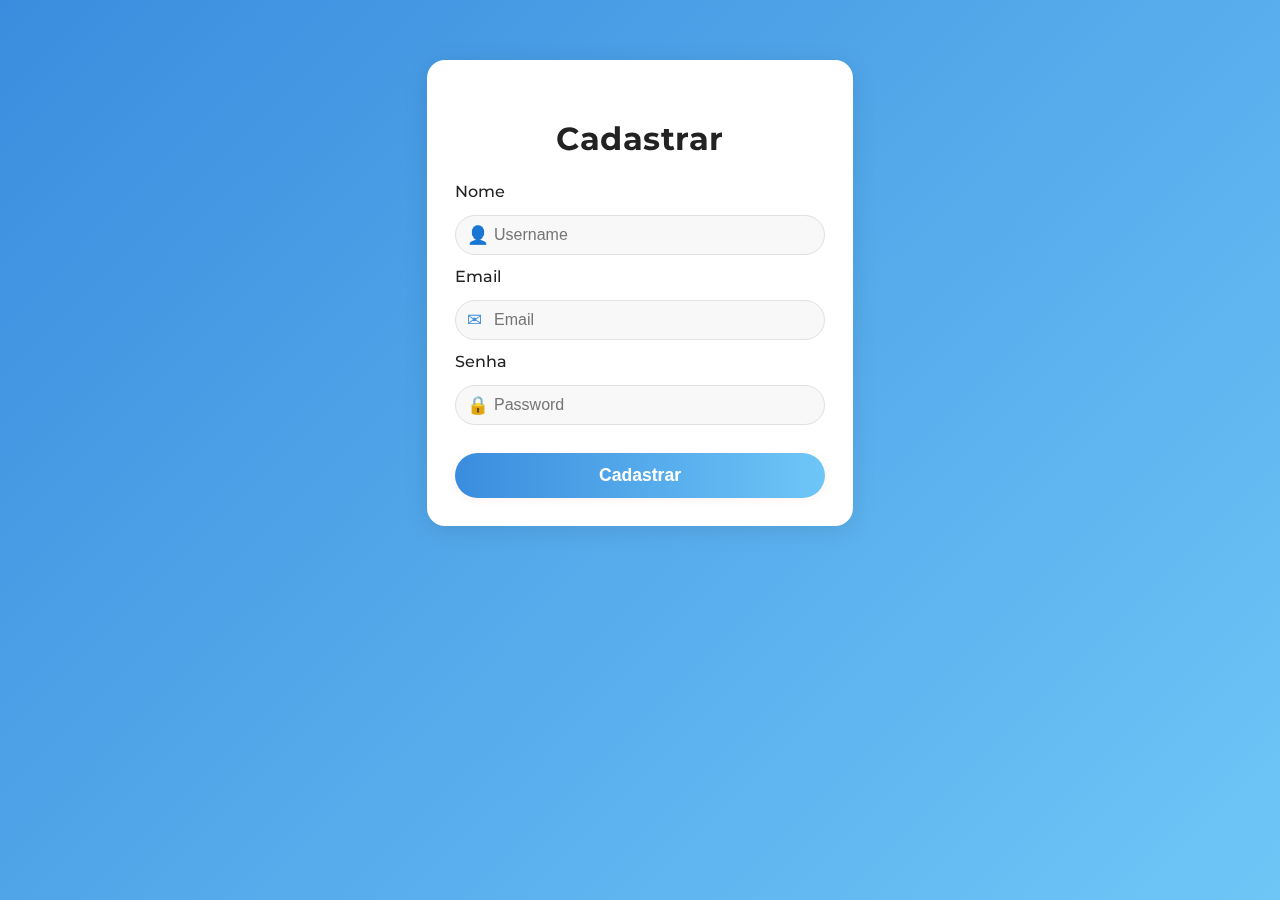
<file: assets/cadastro.html>
<!DOCTYPE html>
<html lang="pt-BR">
<head>
    <meta charset="UTF-8">
    <meta name="viewport" content="width=device-width, initial-scale=1.0">
    <title>Cadastro | HCBridge</title>
    <link rel="icon" type="image/png" href="img/bridge.png">
    <link rel="stylesheet" href="../css/style.css">
</head>
<body>
    <div class="cadastro-bg"></div>
    <section class="cadastro-container">
        <h2>Cadastrar</h2>
        <form id="cadastroForm">
            <label for="nome">Nome</label>
            <div class="input-icon">
                <span class="icon">&#128100;</span>
                <input type="text" id="nome" name="nome" placeholder="Username" required>
            </div>
            <label for="email">Email</label>
            <div class="input-icon">
                <span class="icon">&#9993;</span>
                <input type="email" id="email" name="email" placeholder="Email" required>
            </div>
            <label for="senha">Senha</label>
            <div class="input-icon">
                <span class="icon">&#128274;</span>
                <input type="password" id="senha" name="senha" placeholder="Password" required>
            </div>
            <button type="submit" class="btn btn-main">Cadastrar</button>
        </form>
    </section>
    <script src="../js/script.js"></script>
</body>
</html>
</file>
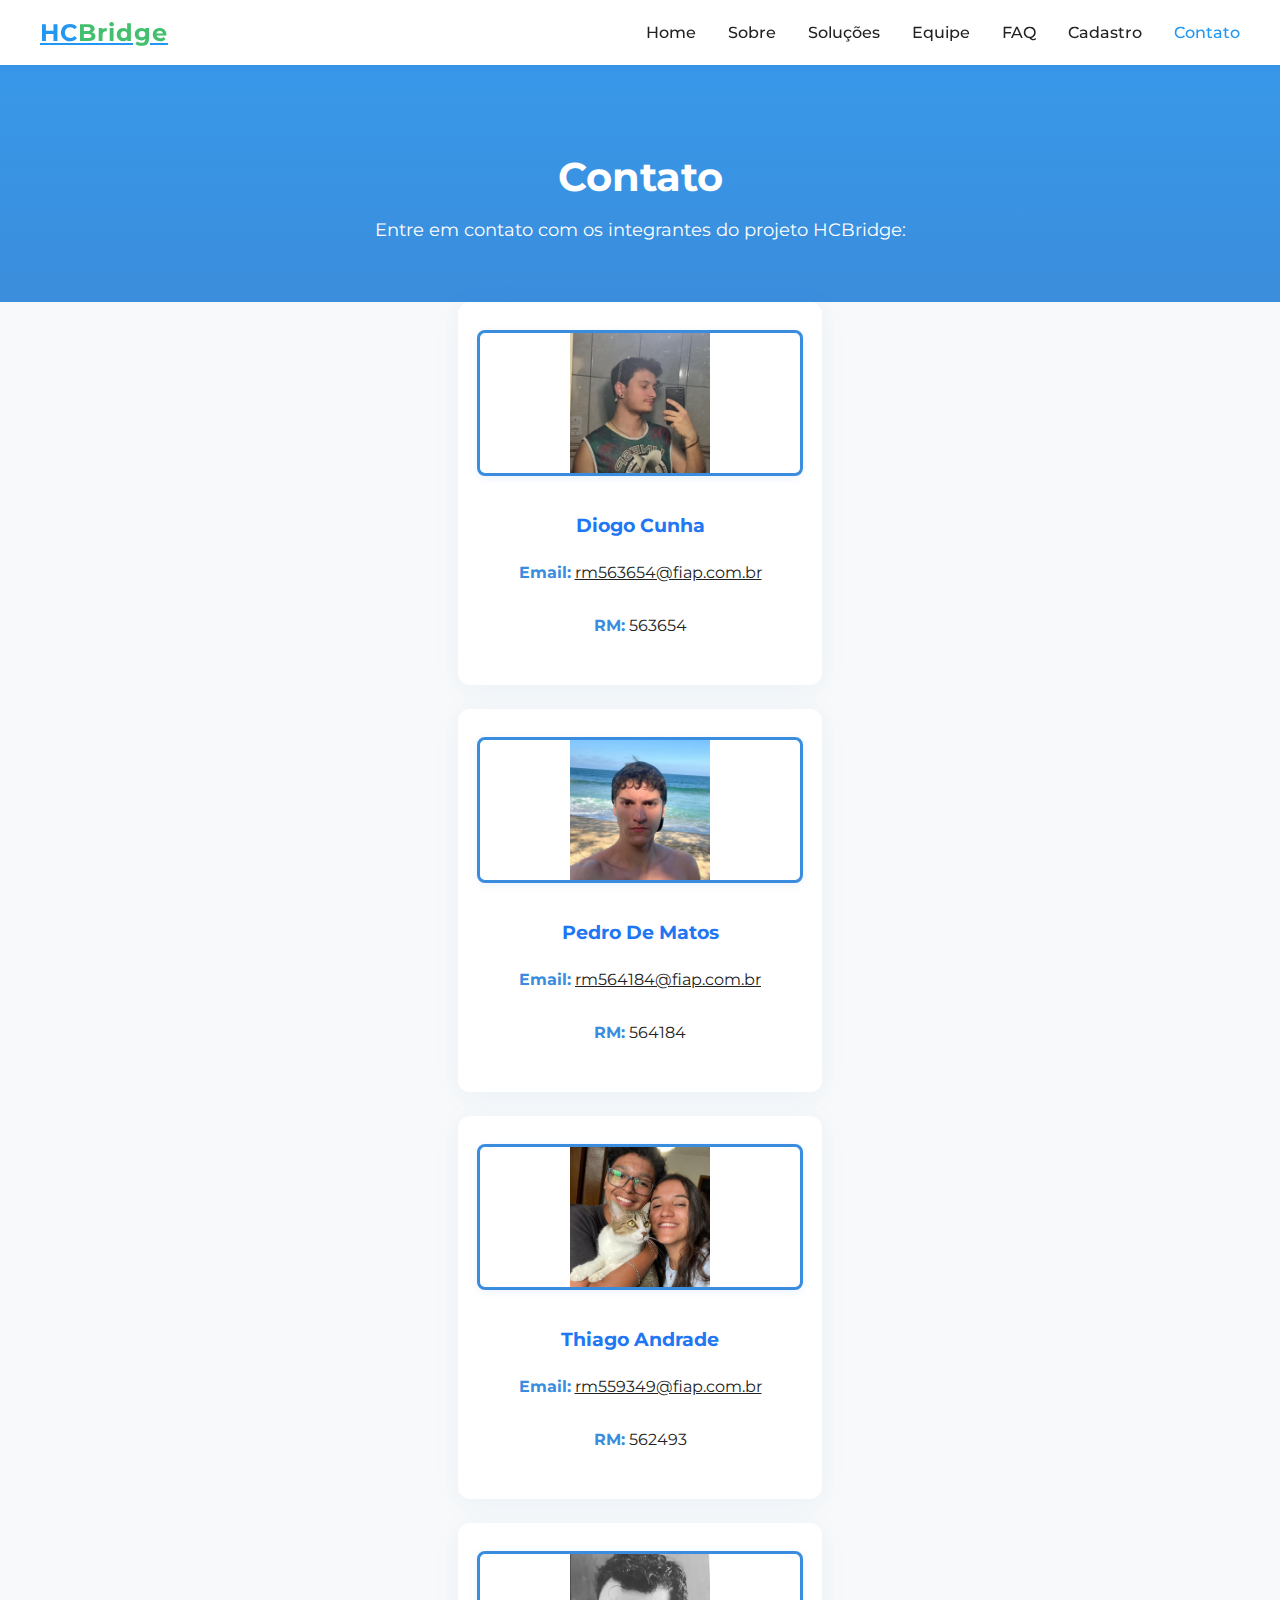
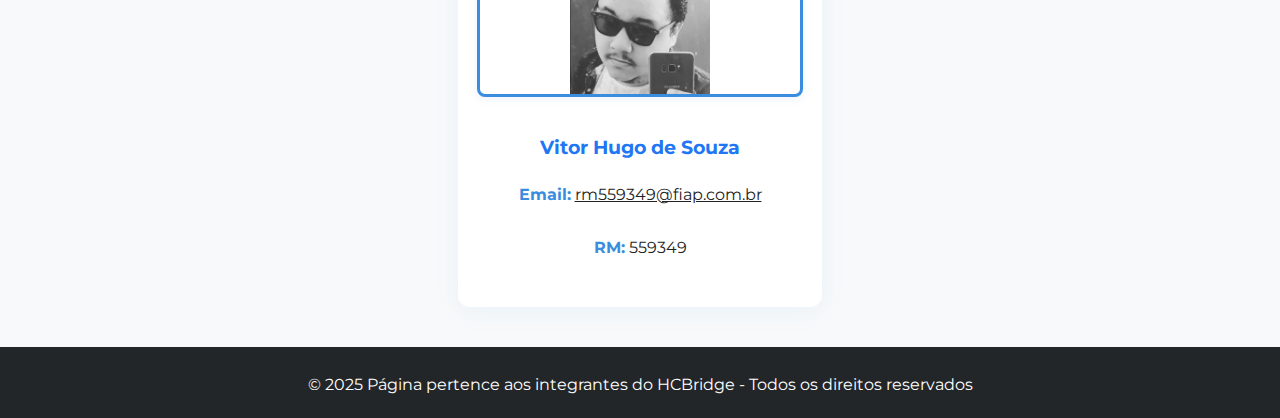
<file: assets/contato.html>
<!DOCTYPE html>
<html lang="pt-BR">
<head>
    <meta charset="UTF-8">
    <meta name="viewport" content="width=device-width, initial-scale=1.0">
    <title>Contato | HCBridge</title>
    <link rel="icon" type="image/png" href="img/bridge.png">
    <link rel="stylesheet" href="../css/style.min.css">
</head>
<body>
    <header>
        <nav class="nav">
            <a href="../index.html#home" class="logo">HC<span>Bridge</span></a>
            <ul class="nav-list">
                <li><a href="../index.html#home">Home</a></li>
                <li><a href="../index.html#about">Sobre</a></li>
                <li><a href="solucoes.html">Soluções</a></li>
                <li><a href="equipe.html">Equipe</a></li>
                <li><a href="faq.html">FAQ</a></li>
                <li><a href="cadastro.html">Cadastro</a></li>
                <li><a href="contato.html" class="active">Contato</a></li>
            </ul>
        </nav>
    </header>
    <section class="hero" style="padding: 60px 0 30px 0;">
        <div class="hero-box">
            <h1>Contato</h1>
            <p>Entre em contato com os integrantes do projeto HCBridge:</p>
        </div>
    </section>
    <section class="contato">
        <div class="solucoes-list integrantes-list">
            <div class="sol-card integrante-card">
                <img src="img/diogo.jpg" alt="Foto de Diogo Cunha" class="profile-img">
                <h3>Diogo Cunha</h3>
                <p><span class="label">Email:</span> <a href="mailto:rm563654@fiap.com.br" class="email-link">rm563654@fiap.com.br</a></p>
                <p><span class="label">RM:</span> <span class="rm-value">563654</span></p>
            </div>
            <div class="sol-card integrante-card">
                <img src="img/pedro.jpg" alt="Foto de Pedro De Matos" class="profile-img">
                <h3>Pedro De Matos</h3>
                <p><span class="label">Email:</span> <a href="mailto:rm564184@fiap.com.br" class="email-link">rm564184@fiap.com.br</a></p>
                <p><span class="label">RM:</span> <span class="rm-value">564184</span></p>
            </div>
            <div class="sol-card integrante-card">
                <img src="img/thiago.jpg" alt="Foto de Thiago Andrade" class="profile-img">
                <h3>Thiago Andrade</h3>
                <p><span class="label">Email:</span> <a href="mailto:rm559349@fiap.com.br" class="email-link">rm559349@fiap.com.br</a></p>
                <p><span class="label">RM:</span> <span class="rm-value">562493</span></p>
            </div>
            <div class="sol-card integrante-card">
                <img src="img/vitor.jpg" alt="Foto de Vitor Hugo de Souza" class="profile-img">
                <h3>Vitor Hugo de Souza</h3>
                <p><span class="label">Email:</span> <a href="mailto:rm559349@fiap.com.br" class="email-link">rm559349@fiap.com.br</a></p>
                <p><span class="label">RM:</span> <span class="rm-value">559349</span></p>
            </div>
        </div>
    </section>
    <footer>
        <div class="footer">
            &copy; 2025 Página pertence aos integrantes do HCBridge  - Todos os direitos reservados
        </div>
    </footer>
    <script src="/js/script.js"></script>
</body>
</html>
</file>
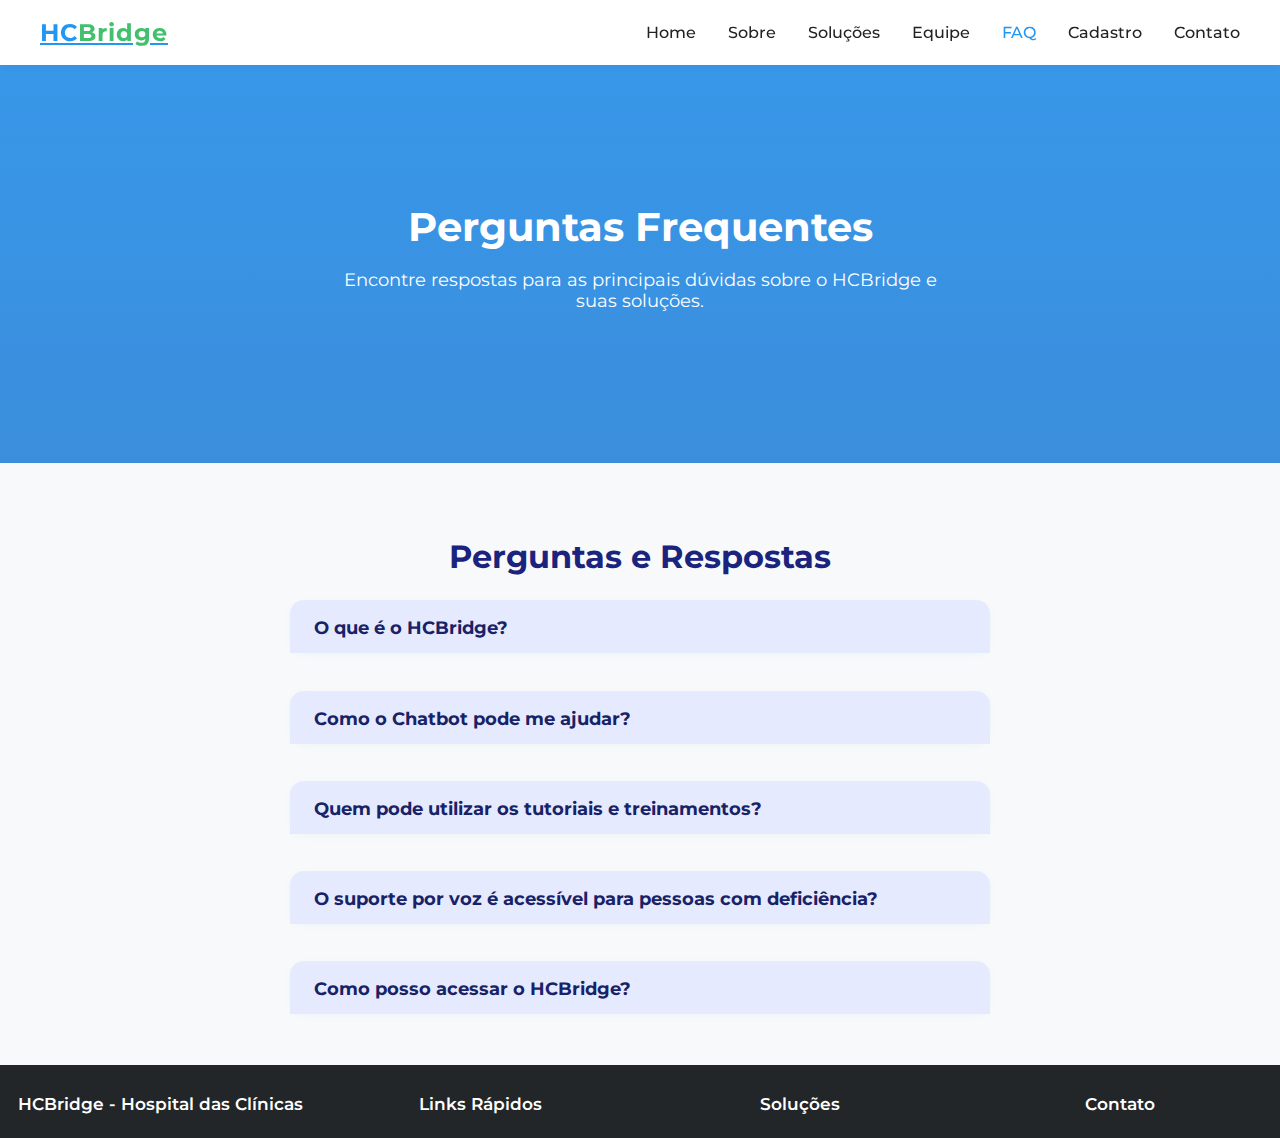
<file: assets/faq.html>
<!DOCTYPE html>
<html lang="pt-BR">
<head>
    <meta charset="UTF-8">
    <meta name="viewport" content="width=device-width, initial-scale=1.0">
    <title>Perguntas Frequentes | HCBridge</title>
    <link rel="icon" type="image/png" href="img/bridge.png">
    <link rel="stylesheet" href="../css/style.css">
</head>
<body>
    <header>
        <nav class="nav">
            <a href="../index.html#home" class="logo">HC<span>Bridge</span></a>
            <ul class="nav-list">
                <li><a href="../index.html#home">Home</a></li>
                <li><a href="../index.html#about">Sobre</a></li>
                <li><a href="solucoes.html">Soluções</a></li>
                <li><a href="equipe.html">Equipe</a></li>
                <li><a href="faq.html" class="active">FAQ</a></li>
                <li><a href="cadastro.html">Cadastro</a></li>
                <li><a href="contato.html">Contato</a></li>
            </ul>
        </nav>
    </header>
    <section class="hero" id="faq-hero">
        <div class="hero-box">
            <h1>Perguntas Frequentes</h1>
            <p>Encontre respostas para as principais dúvidas sobre o HCBridge e suas soluções.</p>
        </div>
    </section>
    <section class="faq" id="faq">
        <h2>Perguntas e Respostas</h2>
        <div class="faq-list">
            <div class="faq-item">
                <button class="faq-question">O que é o HCBridge?</button>
                <div class="faq-answer">O HCBridge é um módulo digital do Hospital das Clínicas que visa facilitar o acesso dos pacientes às soluções digitais, promovendo inclusão, autonomia e humanização no atendimento.</div>
            </div>
            <div class="faq-item">
                <button class="faq-question">Como o Chatbot pode me ajudar?</button>
                <div class="faq-answer">O Chatbot oferece suporte imediato para dúvidas, orientações sobre agendamentos e navegação no Portal do Paciente HC, tornando o atendimento mais ágil e acessível.</div>
            </div>
            <div class="faq-item">
                <button class="faq-question">Quem pode utilizar os tutoriais e treinamentos?</button>
                <div class="faq-answer">Todos os pacientes do Hospital das Clínicas podem acessar os tutoriais e treinamentos, que foram desenvolvidos para promover autonomia digital de forma simples e didática.</div>
            </div>
            <div class="faq-item">
                <button class="faq-question">O suporte por voz é acessível para pessoas com deficiência?</button>
                <div class="faq-answer">Sim! O suporte por voz foi pensado para atender pacientes com dificuldades de leitura, visão ou acesso à tecnologia, garantindo inclusão e acolhimento.</div>
            </div>
            <div class="faq-item">
                <button class="faq-question">Como posso acessar o HCBridge?</button>
                <div class="faq-answer">O acesso ao HCBridge é feito pelo Portal do Paciente HC, onde você encontra todas as soluções digitais e canais de suporte disponíveis.</div>
            </div>
        </div>
    </section>
    <footer>
        <div class="footer">
            <div class="footer-col">HCBridge - Hospital das Clínicas</div>
            <div class="footer-col">Links Rápidos</div>
            <div class="footer-col">Soluções</div>
            <div class="footer-col">Contato</div>
        </div>
    </footer>
    <script src="../js/script.js"></script>
</body>
</html>
</file>
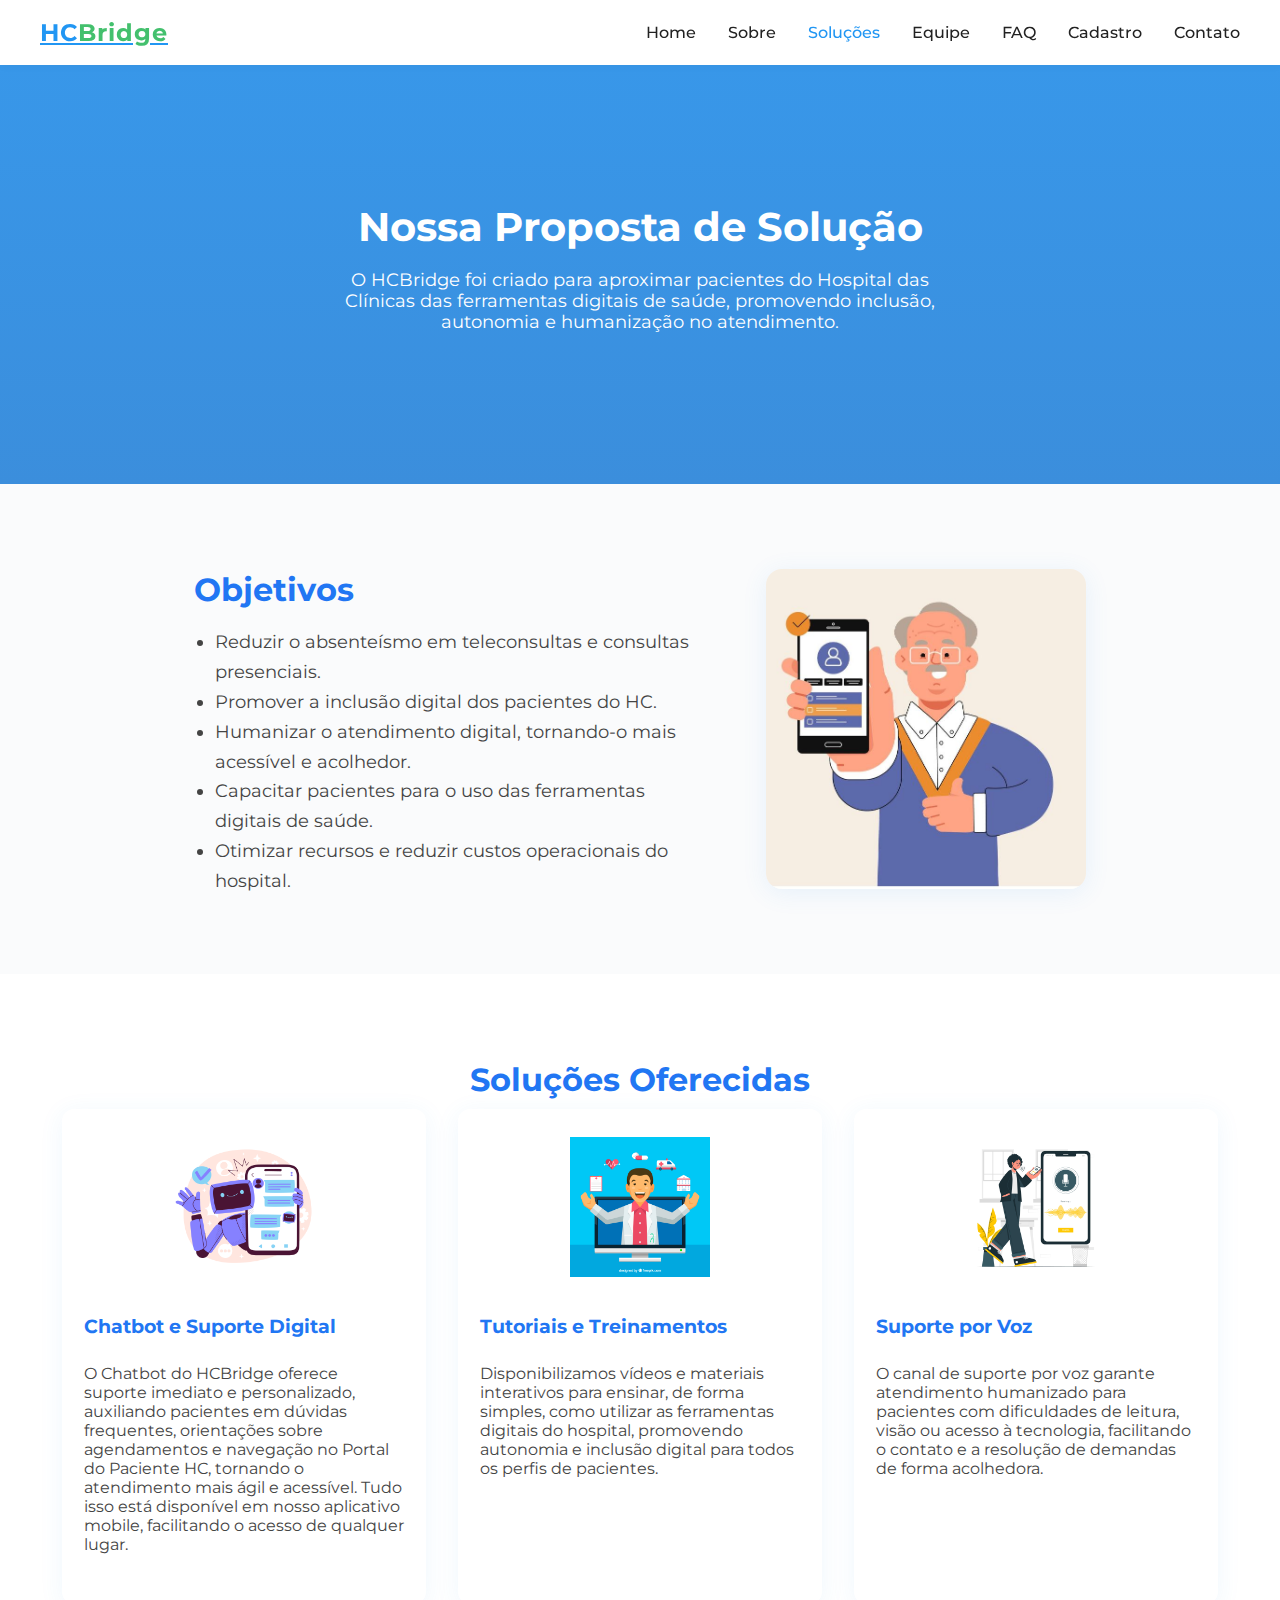
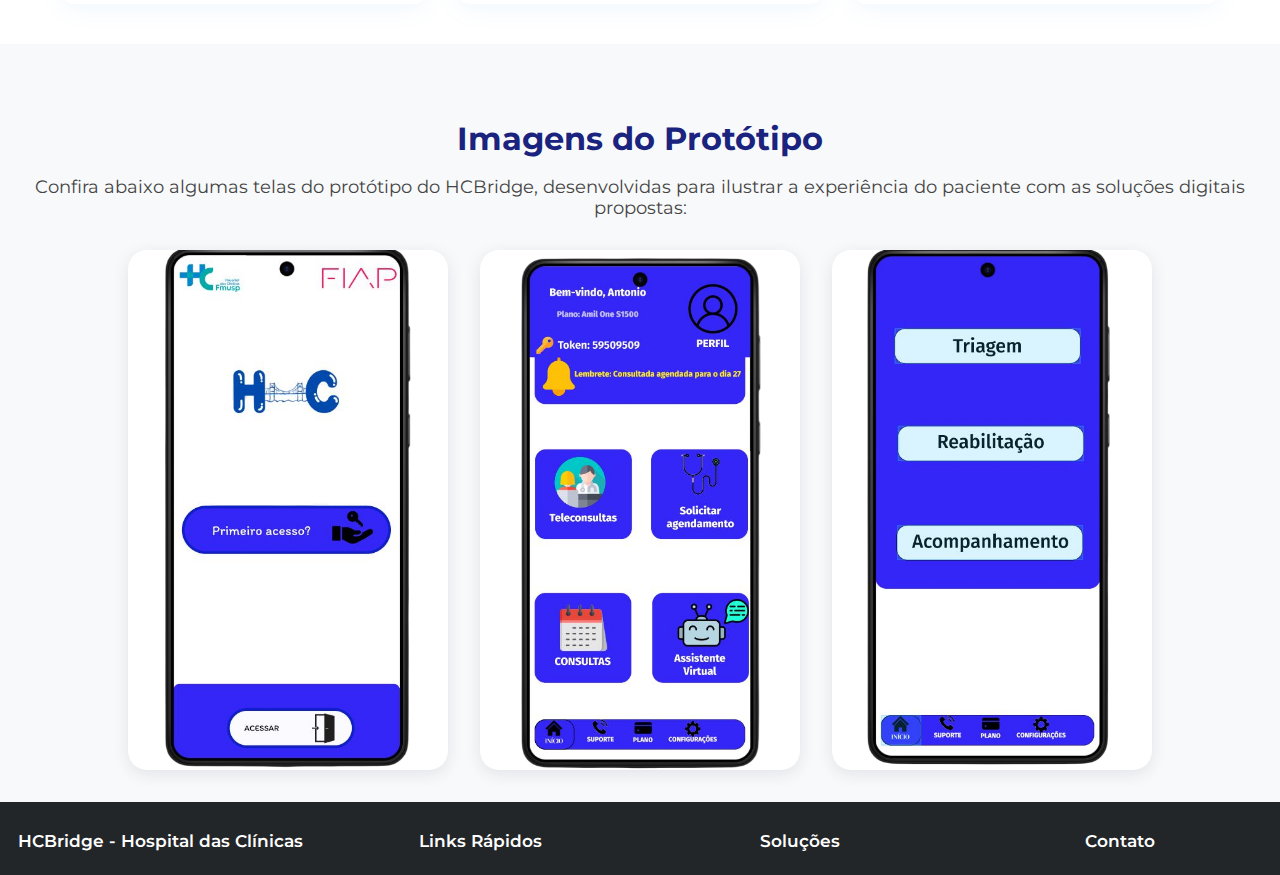
<file: assets/solucoes.html>
<!DOCTYPE html>
<html lang="pt-BR">
<head>
    <meta charset="UTF-8">
    <meta name="viewport" content="width=device-width, initial-scale=1.0">
    <title>Soluções | HCBridge</title>
    <link rel="icon" type="image/png" href="img/bridge.png">
    <link rel="stylesheet" href="/css/style.css">
</head>
<body>
    <header>
        <nav class="nav">
            <a href="../index.html#home" class="logo">HC<span>Bridge</span></a>
            <ul class="nav-list">
                <li><a href="../index.html#home">Home</a></li>
                <li><a href="../index.html#about">Sobre</a></li>
                <li><a href="../index.html" class="active">Soluções</a></li>
                <li><a href="equipe.html">Equipe</a></li>
                <li><a href="faq.html">FAQ</a></li>
                <li><a href="cadastro.html">Cadastro</a></li>
                <li><a href="contato.html">Contato</a></li>
            </ul>
        </nav>
    </header>
    <section class="hero" id="solucoes-hero">
        <div class="hero-box">
            <h1>Nossa Proposta de Solução</h1>
            <p>O HCBridge foi criado para aproximar pacientes do Hospital das Clínicas das ferramentas digitais de saúde, promovendo inclusão, autonomia e humanização no atendimento.</p>
        </div>
    </section>
    <section class="sobre" id="objetivos">
        <div class="sobre-box">
            <div class="sobre-info">
                <h2>Objetivos</h2>
                <ul style="font-size:1.1rem; color:#444; line-height:1.7; padding-left: 1.2em;">
                    <li>Reduzir o absenteísmo em teleconsultas e consultas presenciais.</li>
                    <li>Promover a inclusão digital dos pacientes do HC.</li>
                    <li>Humanizar o atendimento digital, tornando-o mais acessível e acolhedor.</li>
                    <li>Capacitar pacientes para o uso das ferramentas digitais de saúde.</li>
                    <li>Otimizar recursos e reduzir custos operacionais do hospital.</li>
                </ul>
            </div>
            <img src="img/idoso_cell.jpg" alt="Soluções Digitais" class="sobre-img">
        </div>
    </section>
    <section class="solucoes" id="solucoes-lista">
        <h2>Soluções Oferecidas</h2>
        <div class="solucoes-list">
            <div class="sol-card">
                <img src="img/bot_solucoes.jpg" alt="Chatbot e Suporte Digital">
                <h3>Chatbot e Suporte Digital</h3>
                <p>O Chatbot do HCBridge oferece suporte imediato e personalizado, auxiliando pacientes em dúvidas frequentes, orientações sobre agendamentos e navegação no Portal do Paciente HC, tornando o atendimento mais ágil e acessível. Tudo isso está disponível em nosso aplicativo mobile, facilitando o acesso de qualquer lugar.</p>
            </div>
            <div class="sol-card">
                <img src="img/doc_help.jpg" alt="Tutoriais e Treinamentos" class="sol-img">
                <h3>Tutoriais e Treinamentos</h3>
                <p>Disponibilizamos vídeos e materiais interativos para ensinar, de forma simples, como utilizar as ferramentas digitais do hospital, promovendo autonomia e inclusão digital para todos os perfis de pacientes.</p>
            </div>
            <div class="sol-card">
                <img src="img/voz_solu.jpg" alt="Suporte por Voz" class="sol-img">
                <h3>Suporte por Voz</h3>
                <p>O canal de suporte por voz garante atendimento humanizado para pacientes com dificuldades de leitura, visão ou acesso à tecnologia, facilitando o contato e a resolução de demandas de forma acolhedora.</p>
            </div>
        </div>
    </section>
    <section class="prototipo" id="prototipo">
        <h2>Imagens do Protótipo</h2>
        <p>Confira abaixo algumas telas do protótipo do HCBridge, desenvolvidas para ilustrar a experiência do paciente com as soluções digitais propostas:</p>
        <div class="prot-imgs">
            <img src="img/tela_1.png" alt="Tela inicial do protótipo HCBridge" class="prot-img">
            <img src="img/tela_2.png" alt="Tela de agendamento do protótipo HCBridge" class="prot-img">
            <img src="img/tela_3.png" alt="Tela de suporte do protótipo HCBridge" class="prot-img">
        </div>
    </section>
    <footer>
        <div class="footer">
            <div class="footer-col">HCBridge - Hospital das Clínicas</div>
            <div class="footer-col">Links Rápidos</div>
            <div class="footer-col">Soluções</div>
            <div class="footer-col">Contato</div>
        </div>
    </footer>
    <script src="/js/script.js"></script>
</body>
</html>
</file>
<file: css/style.css>
@import url('https://fonts.googleapis.com/css2?family=Montserrat:wght@400;500;700&display=swap');

body {
    margin: 0;
    font-family: 'Montserrat', Arial, sans-serif;
    background: #f8f9fa;
    color: #222;
}

header {
    background: #fff;
    box-shadow: 0 2px 8px rgba(0,0,0,0.03);
    position: sticky;
    top: 0;
    z-index: 100;
}
.nav {
    display: flex;
    align-items: center;
    justify-content: space-between;
    max-width: 1200px;
    margin: 0 auto;
    padding: 18px 32px;
}
.logo {
    font-size: 1.5rem;
    font-weight: 700;
    color: #2196f3;
    letter-spacing: 1px;
}
.logo span {
    color: #43c06d;
}
.nav-list {
    list-style: none;
    display: flex;
    gap: 32px;
    margin: 0;
    padding: 0;
}
.nav-list li a {
    text-decoration: none;
    color: #222;
    font-weight: 500;
    font-size: 1rem;
    transition: color 0.2s;
}
.nav-list li a:hover, .nav-list li a.active {
    color: #2196f3;
}

.hero {
    background: linear-gradient(180deg, #3897e9 0%, #3b8edc 100%);
    color: #fff;
    text-align: center;
    padding: 110px 20px 120px 20px;
}
.hero-box {
    max-width: 600px;
    margin: 0 auto;
}
.hero h1 {
    font-size: 2.5rem;
    font-weight: 700;
    margin-bottom: 18px;
}
.hero p {
    font-size: 1.1rem;
    margin-bottom: 32px;
}
.hero-btns {
    display: flex;
    justify-content: center;
    gap: 16px;
}
.btn {
    padding: 12px 28px;
    border-radius: 6px;
    font-size: 1rem;
    font-weight: 600;
    border: none;
    cursor: pointer;
    text-decoration: none;
    transition: background 0.2s, color 0.2s;
    display: inline-block;
}
.btn-main {
    background: #2176f3;
    color: #fff;
}
.btn-main:hover {
    background: #1761c7;
}
.btn-alt {
    background: #43c06d;
    color: #fff;
}
.btn-alt:hover {
    background: #369e56;
}

.solucoes {
    background: #fff;
    padding: 60px 0 40px 0;
    text-align: center;
}
.solucoes h2 {
    color: #2176f3;
    font-size: 2rem;
    font-weight: 700;
    margin-bottom: 10px;
}
.solucoes p {
    color: #666;
    margin-bottom: 40px;
}
.solucoes-list {
    display: flex;
    justify-content: center;
    gap: 32px;
    flex-wrap: wrap;
}
.sol-card {
    background: #fff;
    border-radius: 12px;
    box-shadow: 0 4px 24px rgba(56,151,233,0.08);
    padding: 28px 22px 32px 22px;
    width: 320px;
    text-align: left;
    display: flex;
    flex-direction: column;
    align-items: flex-start;
    transition: box-shadow 0.2s, transform 0.2s;
}
.sol-card:hover {
    box-shadow: 0 8px 32px rgba(56,151,233,0.16);
    transform: translateY(-4px) scale(1.02);
}
.sol-card img {
    width: 100%;
    height: 140px;
    object-fit: contain;
    background: #fff;
    border-radius: 8px;
    display: block;
    margin-bottom: 18px;
}
.sol-card h3 {
    color: #2176f3;
    font-size: 1.2rem;
    font-weight: 700;
    margin-bottom: 10px;
}
.sol-card p {
    color: #444;
    font-size: 1rem;
    margin-bottom: 18px;
}

.profile-img {
    width: 120px;
    height: 120px;
    object-fit: cover;
    border-radius: 50%;
    border: 3px solid #3a8dde;
    margin-bottom: 12px;
    box-shadow: 0 2px 8px rgba(58,141,222,0.10);
}

.sobre {
    background: #fafbfc;
    padding: 60px 0;
}
.sobre-box {
    display: flex;
    align-items: center;
    justify-content: center;
    gap: 48px;
    max-width: 1100px;
    margin: 0 auto;
    flex-wrap: wrap;
}
.sobre-img {
    width: 320px;
    height: 320px;
    object-fit: cover;
    border-radius: 16px;
    box-shadow: 0 4px 24px rgba(56,151,233,0.10);
    margin-left: 24px;
}
.sobre-info {
    max-width: 500px;
    text-align: left;
}
.sobre-info h2 {
    color: #2176f3;
    font-size: 2rem;
    font-weight: 700;
    margin-bottom: 16px;
}
.sobre-info p {
    color: #444;
    font-size: 1.05rem;
    margin-bottom: 12px;
}

.cta {
    background: linear-gradient(180deg, #3897e9 0%, #3b8edc 100%);
    color: #fff;
    text-align: center;
    padding: 60px 20px 60px 20px;
}
.cta h2 {
    font-size: 2rem;
    font-weight: 700;
    margin-bottom: 18px;
}
.cta p {
    font-size: 1.1rem;
    margin-bottom: 28px;
}

.footer {
    width: 100vw;
    max-width: 100vw;
    background: #232629;
    color: #fff;
    display: flex;
    justify-content: center;
    align-items: center;
    padding: 28px 0 24px 0;
    margin: 0;
    gap: 0;
}
.footer-col {
    flex: 1 1 0;
    text-align: center;
    font-weight: 600;
    font-size: 1.08rem;
}

@media (max-width: 900px) {
    .solucoes-list {
        flex-direction: column;
        align-items: center;
    }
    .sobre-box {
        flex-direction: column;
        gap: 28px;
    }
    .footer {
        flex-direction: column;
        gap: 10px;
        padding: 18px 0 16px 0;
    }
    .footer-col {
        padding: 4px 0;
    }
    .sobre-img {
        width: 100%;
        max-width: 320px;
        height: 220px;
        margin-left: 0;
        margin-top: 18px;
    }
}

@media (max-width: 1200px) {
    .nav, .footer {
        max-width: 1000px;
        padding: 18px 16px;
    }
    .sobre-box {
        max-width: 900px;
    }
}
@media (max-width: 992px) {
    .nav, .footer {
        max-width: 800px;
        padding: 18px 10px;
    }
    .sobre-box {
        max-width: 700px;
    }
    .solucoes-list {
        gap: 20px;
    }
    .sol-card {
        width: 280px;
        padding: 20px 12px 24px 12px;
    }
}
@media (max-width: 768px) {
    .nav {
        flex-direction: column;
        align-items: flex-start;
        gap: 10px;
        padding: 12px 8px;
    }
    .nav-list {
        gap: 16px;
        font-size: 0.95rem;
    }
    .hero {
        padding: 60px 10px 60px 10px;
    }
    .sobre-box {
        flex-direction: column;
        gap: 24px;
        max-width: 95vw;
    }
    .sobre-img {
        width: 100%;
        max-width: 350px;
        height: 180px;
    }
    .solucoes-list {
        flex-direction: column;
        align-items: center;
        gap: 18px;
    }
    .sol-card {
        width: 95vw;
        max-width: 350px;
    }
    .footer {
        flex-direction: column;
        gap: 8px;
        max-width: 95vw;
        padding: 12px 0;
    }
}
@media (max-width: 576px) {
    .nav {
        flex-direction: column;
        align-items: flex-start;
        padding: 8px 4px;
    }
    .logo {
        font-size: 1.1rem;
    }
    .nav-list {
        gap: 8px;
        font-size: 0.9rem;
    }
    .hero h1 {
        font-size: 1.3rem;
    }
    .hero p, .cta p {
        font-size: 0.98rem;
    }
    .hero {
        padding: 32px 4px 32px 4px;
    }
    .sobre-img {
        max-width: 98vw;
        height: 120px;
    }
    .sobre-info h2, .cta h2, .solucoes h2 {
        font-size: 1.2rem;
    }
    .sol-card {
        width: 98vw;
        max-width: 98vw;
        padding: 12px 4px 16px 4px;
    }
    .sol-card h3 {
        font-size: 1rem;
    }
    .sol-card p {
        font-size: 0.95rem;
    }
    .footer {
        font-size: 0.95rem;
        padding: 8px 0;
    }
}
@media (max-width: 400px) {
    .sobre-img {
        height: 80px;
    }
    .sol-card img {
        height: 80px;
    }
    .btn {
        font-size: 0.9rem;
        padding: 8px 12px;
    }
}
.faq {
  padding: 3rem 0 2rem 0;
  background: #f8f9fa;
  text-align: center;
}
.faq h2 {
  font-size: 2rem;
  margin-bottom: 1.5rem;
  color: #1a237e;
}
.faq-list {
  max-width: 700px;
  margin: 0 auto;
  text-align: left;
  display: flex;
  flex-direction: column;
  gap: 18px;
}
.faq-item {
  margin-bottom: 1.2rem;
  border-radius: 0.8rem;
  background: #fff;
  box-shadow: 0 2px 8px rgba(30,40,90,0.07);
  overflow: hidden;
  border-radius: 14px;
  overflow: visible;
  background: #f4f7ff;
  box-shadow: 0 2px 8px rgba(58,141,222,0.04);
}
.faq-question {
  width: 100%;
  background: none;
  border: none;
  outline: none;
  font-family: inherit;
  font-size: 1.15rem;
  font-weight: 600;
  color: #1a237e;
  padding: 1.1rem 1.5rem;
  text-align: left;
  cursor: pointer;
  transition: background 0.2s;
  text-align: left;
  background: #e6eaff;
  color: #182266;
  font-weight: 700;
  font-size: 1.15rem;
  border: none;
  border-radius: 14px 14px 0 0;
  padding: 16px 24px 14px 24px;
  cursor: pointer;
  outline: none;
}
.faq-question.active, .faq-question:hover {
  background: #e3e7fa;
}
.faq-answer {
  background: #f6f7fb;
  color: #444;
  font-size: 1rem;
  padding: 0 1.5rem;
  transition: max-height 0.3s ease;
  padding: 14px 24px 18px 24px;
  background: #fff;
  color: #222;
  font-size: 1.08rem;
  border-radius: 0 0 14px 14px;
  word-break: break-word;
  white-space: normal;
  overflow-wrap: break-word;
}
.faq-question.active + .faq-answer {
  max-height: 500px;
  overflow: visible;
  padding: 1rem 1.5rem;
}
@media (max-width: 700px) {
  .faq-list {
    max-width: 98vw;
    padding: 0 2vw;
  }
  .faq-question, .faq-answer {
    padding-left: 12px;
    padding-right: 12px;
    font-size: 1rem;
  }
}
.cadastro-container {
    max-width: 370px;
    margin: 60px auto;
    background: #fff;
    border-radius: 18px;
    box-shadow: 0 4px 24px rgba(0,0,0,0.10);
    padding: 32px 28px 28px 28px;
    display: flex;
    flex-direction: column;
    align-items: center;
    position: relative;
    z-index: 1;
}
.cadastro-bg {
    position: fixed;
    top: 0; left: 0; right: 0; bottom: 0;
    background: linear-gradient(135deg, #3a8dde 0%, #6ec6f7 100%);
    z-index: 0;
    width: 100vw;
    height: 100vh;
}
.cadastro-container h2 {
    font-size: 2rem;
    font-weight: 700;
    margin-bottom: 24px;
    color: #222;
    letter-spacing: 0.5px;
}
#cadastroForm {
    width: 100%;
    display: flex;
    flex-direction: column;
    gap: 12px;
}
#cadastroForm label {
    font-weight: 500;
    margin-bottom: 2px;
    color: #222;
}
.input-icon {
    position: relative;
    display: flex;
    align-items: center;
}
.input-icon input {
    width: 100%;
    padding: 10px 12px 10px 38px;
    border: 1.5px solid #e0e0e0;
    border-radius: 24px;
    font-size: 1rem;
    background: #f8f8f8;
    outline: none;
    transition: border 0.2s;
}
.input-icon input:focus {
    border: 1.5px solid #3a8dde;
    background: #fff;
}
.input-icon .icon {
    position: absolute;
    left: 12px;
    font-size: 1.1rem;
    color: #3a8dde;
    pointer-events: none;
}
.cadastro-container .btn-main {
    width: 100%;
    margin-top: 16px;
    padding: 12px 0;
    border: none;
    border-radius: 24px;
    background: linear-gradient(90deg, #3a8dde 0%, #6ec6f7 100%);
    color: #fff;
    font-size: 1.1rem;
    font-weight: 600;
    cursor: pointer;
    transition: background 0.2s;
    box-shadow: 0 2px 8px rgba(255,126,95,0.10);
}
.cadastro-container .btn-main:hover {
    background: linear-gradient(90deg, #6ec6f7 0%, #3a8dde 100%);
}
@media (max-width: 480px) {
    .cadastro-container {
        padding: 18px 6vw 18px 6vw;
    }
}
.quem-somos {
    max-width: 600px;
    margin: 32px auto 0 auto;
    padding: 18px 24px;
    background: rgba(255,255,255,0.98);
    border-radius: 12px;
    box-shadow: 0 2px 8px rgba(58,141,222,0.06);
    color: #222;
}
.quem-somos h3 {
    margin-bottom: 8px;
    color: #3a8dde;
    font-weight: 700;
}
.quem-somos p {
    color: #222;
    font-size: 1.08rem;
    font-weight: 400;
    line-height: 1.6;
    margin-bottom: 0.5em;
}
@media (max-width: 700px) {
    .quem-somos {
        padding: 12px 6vw;
    }
}

.prototipo {
  padding: 3rem 0 2rem 0;
  background: #f8f9fa;
  text-align: center;
}
.prototipo h2 {
  font-size: 2rem;
  margin-bottom: 0.5rem;
  color: #1a237e;
}
.prototipo p {
  color: #444;
  margin-bottom: 2rem;
  font-size: 1.1rem;
}
.prot-imgs {
  display: flex;
  flex-wrap: wrap;
  gap: 2rem;
  justify-content: center;
  align-items: flex-start;
}
.prot-img {
  max-width: 320px;
  width: 100%;
  height: 520px;
  min-height: 320px;
  border-radius: 1.2rem;
  box-shadow: 0 4px 16px rgba(30,40,90,0.10);
  background: #fff;
  object-fit: contain; 
  object-position: center;
  transition: transform 0.2s, box-shadow 0.2s;
  display: block;
}
.prot-img:hover {
  transform: scale(1.04);
  box-shadow: 0 8px 24px rgba(30,40,90,0.18);
}
@media (max-width: 900px) {
  .prot-imgs {
    gap: 1.2rem;
  }
  .prot-img {
    max-width: 220px;
  }
}
@media (max-width: 600px) {
  .prot-imgs {
    flex-direction: column;
    gap: 1rem;
  }
  .prot-img {
    max-width: 100%;
  }
}


.integrantes-list {
  display: flex;
  flex-wrap: wrap;
  gap: 24px;
  justify-content: center;
  max-width: 700px;
  margin: 0 auto 40px auto;
}
.integrante-card {
  min-width: 220px;
  align-items: center;
  text-align: center;
}
.label {
  font-weight: bold;
  color: #3a8dde;
}
.email-link {
  color: #222;
  text-decoration: underline;
}
.rm-value {
  color: #222;
}
</file>
<file: css/style.min.css>
@import url('https://fonts.googleapis.com/css2?family=Montserrat:wght@400;500;700&display=swap');body{margin:0;font-family:'Montserrat',Arial,sans-serif;background:#f8f9fa;color:#222;}header{background:#fff;box-shadow:0 2px 8px rgba(0,0,0,0.03);position:sticky;top:0;z-index:100;}.nav{display:flex;align-items:center;justify-content:space-between;max-width:1200px;margin:0 auto;padding:18px 32px;}.logo{font-size:1.5rem;font-weight:700;color:#2196f3;letter-spacing:1px;}.logo span{color:#43c06d;}.nav-list{list-style:none;display:flex;gap:32px;margin:0;padding:0;}.nav-list li a{text-decoration:none;color:#222;font-weight:500;font-size:1rem;transition:color 0.2s;}.nav-list li a:hover,.nav-list li a.active{color:#2196f3;}.hero{background:linear-gradient(180deg,#3897e9 0%,#3b8edc 100%);color:#fff;text-align:center;padding:110px 20px 120px 20px;}.hero-box{max-width:600px;margin:0 auto;}.hero h1{font-size:2.5rem;font-weight:700;margin-bottom:18px;}.hero p{font-size:1.1rem;margin-bottom:32px;}.hero-btns{display:flex;justify-content:center;gap:16px;}.btn{padding:12px 28px;border-radius:6px;font-size:1rem;font-weight:600;border:none;cursor:pointer;text-decoration:none;transition:background 0.2s,color 0.2s;display:inline-block;}.btn-main{background:#2176f3;color:#fff;}.btn-main:hover{background:#1761c7;}.btn-alt{background:#43c06d;color:#fff;}.btn-alt:hover{background:#369e56;}.solucoes{background:#fff;padding:60px 0 40px 0;text-align:center;}.solucoes h2{color:#2176f3;font-size:2rem;font-weight:700;margin-bottom:10px;}.solucoes p{color:#666;margin-bottom:40px;}.solucoes-list{display:flex;justify-content:center;gap:32px;flex-wrap:wrap;}.sol-card{background:#fff;border-radius:12px;box-shadow:0 4px 24px rgba(56,151,233,0.08);padding:28px 22px 32px 22px;width:320px;text-align:left;display:flex;flex-direction:column;align-items:flex-start;transition:box-shadow 0.2s,transform 0.2s;}.sol-card:hover{box-shadow:0 8px 32px rgba(56,151,233,0.16);transform:translateY(-4px) scale(1.02);}.sol-card img{width:100%;height:140px;object-fit:contain;background:#fff;border-radius:8px;display:block;margin-bottom:18px;}.sol-card h3{color:#2176f3;font-size:1.2rem;font-weight:700;margin-bottom:10px;}.sol-card p{color:#444;font-size:1rem;margin-bottom:18px;}.profile-img{width:120px;height:120px;object-fit:cover;border-radius:50%;border:3px solid #3a8dde;margin-bottom:12px;box-shadow:0 2px 8px rgba(58,141,222,0.10);}.sobre{background:#fafbfc;padding:60px 0;}.sobre-box{display:flex;align-items:center;justify-content:center;gap:48px;max-width:1100px;margin:0 auto;flex-wrap:wrap;}.sobre-img{width:320px;height:320px;object-fit:cover;border-radius:16px;box-shadow:0 4px 24px rgba(56,151,233,0.10);margin-left:24px;}.sobre-info{max-width:500px;text-align:left;}.sobre-info h2{color:#2176f3;font-size:2rem;font-weight:700;margin-bottom:16px;}.sobre-info p{color:#444;font-size:1.05rem;margin-bottom:12px;}.cta{background:linear-gradient(180deg,#3897e9 0%,#3b8edc 100%);color:#fff;text-align:center;padding:60px 20px 60px 20px;}.cta h2{font-size:2rem;font-weight:700;margin-bottom:18px;}.cta p{font-size:1.1rem;margin-bottom:28px;}.footer{width:100vw;max-width:100vw;background:#232629;color:#fff;display:flex;justify-content:center;align-items:center;padding:28px 0 24px 0;margin:0;gap:0;}.footer-col{flex:1 1 0;text-align:center;font-weight:600;font-size:1.08rem;}@media (max-width:900px){.solucoes-list{flex-direction:column;align-items:center;}.sobre-box{flex-direction:column;gap:28px;}.footer{flex-direction:column;gap:10px;padding:18px 0 16px 0;}.footer-col{padding:4px 0;}.sobre-img{width:100%;max-width:320px;height:220px;margin-left:0;margin-top:18px;}}@media (max-width:1200px){.nav,.footer{max-width:1000px;padding:18px 16px;}.sobre-box{max-width:900px;}}@media (max-width:992px){.nav,.footer{max-width:800px;padding:18px 10px;}.sobre-box{max-width:700px;}.solucoes-list{gap:20px;}.sol-card{width:280px;padding:20px 12px 24px 12px;}}@media (max-width:768px){.nav{flex-direction:column;align-items:flex-start;gap:10px;padding:12px 8px;}.nav-list{gap:16px;font-size:.95rem;}.hero{padding:60px 10px 60px 10px;}.sobre-box{flex-direction:column;gap:24px;max-width:95vw;}.sobre-img{width:100%;max-width:350px;height:180px;}.solucoes-list{flex-direction:column;align-items:center;gap:18px;}.sol-card{width:95vw;max-width:350px;}.footer{flex-direction:column;gap:8px;max-width:95vw;padding:12px 0;}}@media (max-width:576px){.nav{flex-direction:column;align-items:flex-start;padding:8px 4px;}.logo{font-size:1.1rem;}.nav-list{gap:8px;font-size:.9rem;}.hero h1{font-size:1.3rem;}.hero p,.cta p{font-size:.98rem;}.hero{padding:32px 4px 32px 4px;}.sobre-img{max-width:98vw;height:120px;}.sobre-info h2,.cta h2,.solucoes h2{font-size:1.2rem;}.sol-card{width:98vw;max-width:98vw;padding:12px 4px 16px 4px;}.sol-card h3{font-size:1rem;}.sol-card p{font-size:.95rem;}.footer{font-size:.95rem;padding:8px 0;}}@media (max-width:400px){.sobre-img{height:80px;}.sol-card img{height:80px;}.btn{font-size:.9rem;padding:8px 12px;}}.faq{padding:3rem 0 2rem 0;background:#f8f9fa;text-align:center;}.faq h2{font-size:2rem;margin-bottom:1.5rem;color:#1a237e;}.faq-list{max-width:700px;margin:0 auto;text-align:left;display:flex;flex-direction:column;gap:18px;}.faq-item{margin-bottom:1.2rem;border-radius:.8rem;background:#fff;box-shadow:0 2px 8px rgba(30,40,90,0.07);overflow:hidden;border-radius:14px;overflow:visible;background:#f4f7ff;box-shadow:0 2px 8px rgba(58,141,222,0.04);}.faq-question{width:100%;background:none;border:none;outline:none;font-family:inherit;font-size:1.15rem;font-weight:600;color:#1a237e;padding:1.1rem 1.5rem;text-align:left;cursor:pointer;transition:background 0.2s;text-align:left;background:#e6eaff;color:#182266;font-weight:700;font-size:1.15rem;border:none;border-radius:14px 14px 0 0;padding:16px 24px 14px 24px;cursor:pointer;outline:none;}.faq-question.active,.faq-question:hover{background:#e3e7fa;}.faq-answer{background:#f6f7fb;color:#444;font-size:1rem;padding:0 1.5rem;transition:max-height 0.3s ease;padding:14px 24px 18px 24px;background:#fff;color:#222;font-size:1.08rem;border-radius:0 0 14px 14px;word-break:break-word;white-space:normal;overflow-wrap:break-word;}.faq-question.active+.faq-answer{max-height:500px;overflow:visible;padding:1rem 1.5rem;}@media (max-width:700px){.faq-list{max-width:98vw;padding:0 2vw;}.faq-question,.faq-answer{padding-left:12px;padding-right:12px;font-size:1rem;}}.cadastro-container{max-width:370px;margin:60px auto;background:#fff;border-radius:18px;box-shadow:0 4px 24px rgba(0,0,0,0.10);padding:32px 28px 28px 28px;display:flex;flex-direction:column;align-items:center;position:relative;z-index:1;}.cadastro-bg{position:fixed;top:0;left:0;right:0;bottom:0;background:linear-gradient(135deg,#3a8dde 0%,#6ec6f7 100%);z-index:0;width:100vw;height:100vh;}.cadastro-container h2{font-size:2rem;font-weight:700;margin-bottom:24px;color:#222;letter-spacing:.5px;}#cadastroForm{width:100%;display:flex;flex-direction:column;gap:12px;}#cadastroForm label{font-weight:500;margin-bottom:2px;color:#222;}.input-icon{position:relative;display:flex;align-items:center;}.input-icon input{width:100%;padding:10px 12px 10px 38px;border:1.5px solid #e0e0e0;border-radius:24px;font-size:1rem;background:#f8f8f8;outline:none;transition:border 0.2s;}.input-icon input:focus{border:1.5px solid #3a8dde;background:#fff;}.input-icon .icon{position:absolute;left:12px;font-size:1.1rem;color:#3a8dde;pointer-events:none;}.cadastro-container .btn-main{width:100%;margin-top:16px;padding:12px 0;border:none;border-radius:24px;background:linear-gradient(90deg,#3a8dde 0%,#6ec6f7 100%);color:#fff;font-size:1.1rem;font-weight:600;cursor:pointer;transition:background 0.2s;box-shadow:0 2px 8px rgba(255,126,95,0.10);}.cadastro-container .btn-main:hover{background:linear-gradient(90deg,#6ec6f7 0%,#3a8dde 100%);}@media (max-width:480px){.cadastro-container{padding:18px 6vw 18px 6vw;}}.quem-somos{max-width:600px;margin:32px auto 0 auto;padding:18px 24px;background:rgba(255,255,255,0.98);border-radius:12px;box-shadow:0 2px 8px rgba(58,141,222,0.06);color:#222;}.quem-somos h3{margin-bottom:8px;color:#3a8dde;font-weight:700;}.quem-somos p{color:#222;font-size:1.08rem;font-weight:400;line-height:1.6;margin-bottom:.5em;}@media (max-width:700px){.quem-somos{padding:12px 6vw;}}.prototipo{padding:3rem 0 2rem 0;background:#f8f9fa;text-align:center;}.prototipo h2{font-size:2rem;margin-bottom:.5rem;color:#1a237e;}.prototipo p{color:#444;margin-bottom:2rem;font-size:1.1rem;}.prot-imgs{display:flex;flex-wrap:wrap;gap:2rem;justify-content:center;align-items:flex-start;}.prot-img{max-width:320px;width:100%;height:520px;min-height:320px;border-radius:1.2rem;box-shadow:0 4px 16px rgba(30,40,90,0.10);background:#fff;object-fit:contain;object-position:center;transition:transform 0.2s,box-shadow 0.2s;display:block;}.prot-img:hover{transform:scale(1.04);box-shadow:0 8px 24px rgba(30,40,90,0.18);}@media (max-width:900px){.prot-imgs{gap:1.2rem;}.prot-img{max-width:220px;}}@media (max-width:600px){.prot-imgs{flex-direction:column;gap:1rem;}.prot-img{max-width:100%;}}.integrantes-list{display:flex;flex-wrap:wrap;gap:24px;justify-content:center;max-width:700px;margin:0 auto 40px auto;}.integrante-card{min-width:220px;align-items:center;text-align:center;}.label{font-weight:bold;color:#3a8dde;}.email-link{color:#222;text-decoration:underline;}.rm-value{color:#222;}
</file>
